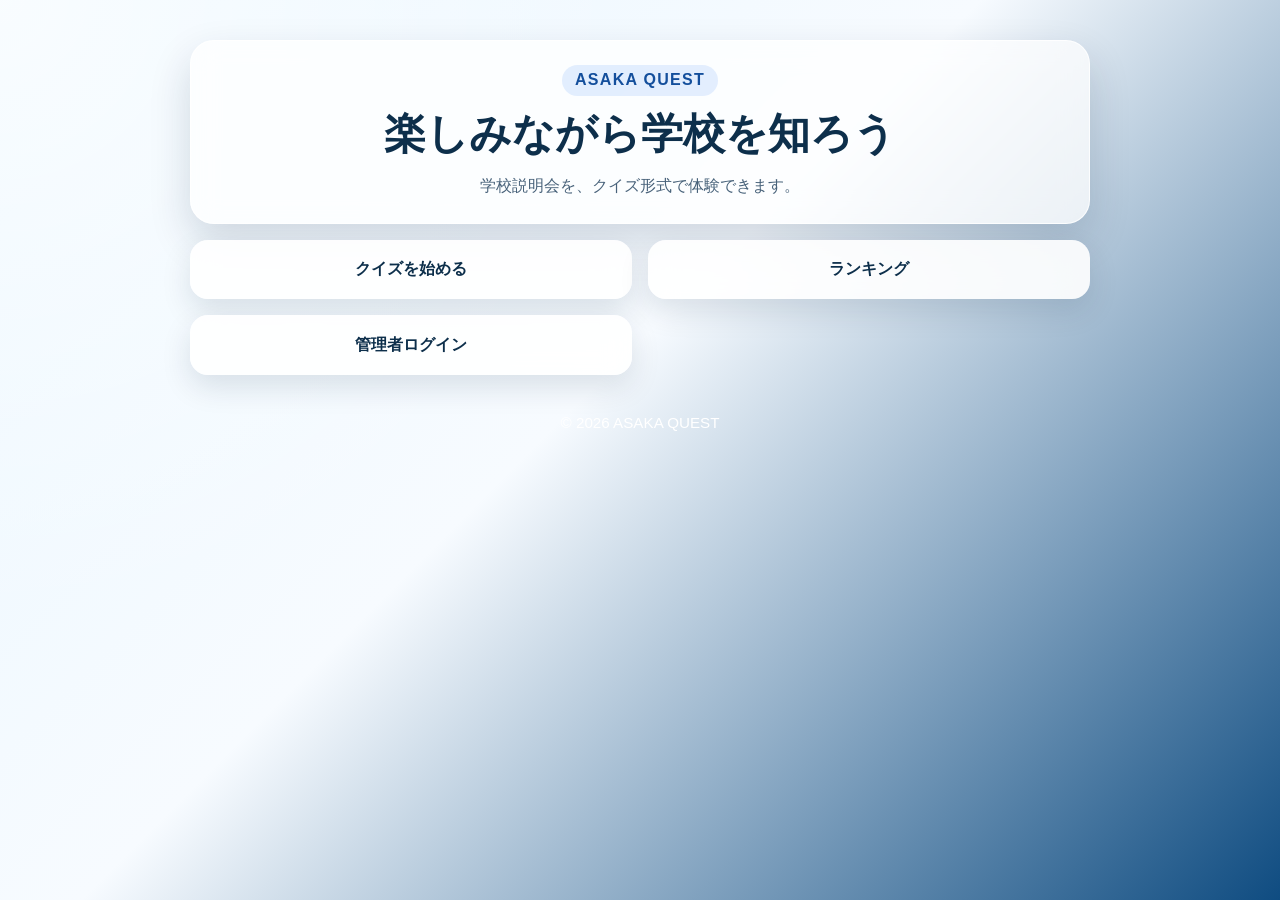
<file: index.html>
<!DOCTYPE html>
<html lang="ja">
  <head>
    <meta charset="UTF-8" />
    <meta name="viewport" content="width=device-width, initial-scale=1.0" />
    <title>ASAKA QUEST</title>
    <meta name="description" content="ASAKA QUESTは、学校説明会をゲームのように体験できるWebクイズです。" />
    <link rel="stylesheet" href="css/style.css" />
  </head>
  <body>
    <div class="page-shell">
      <header class="hero glass-card">
        <p class="hero__badge">ASAKA QUEST</p>
        <h1>楽しみながら学校を知ろう</h1>
        <p class="hero__text">
          学校説明会を、クイズ形式で体験できます。
        </p>
      </header>

      <main>
        <section class="menu-grid" aria-label="メニュー">
          <button class="menu-card glass-card" type="button" data-action="start">
            クイズを始める
          </button>

          <button class="menu-card glass-card" type="button" data-action="coming-soon">
            ランキング
          </button>

          <button class="menu-card glass-card" type="button" data-action="login">
            管理者ログイン
          </button>
        </section>
      </main>
    </div>

    <footer class="footer">
      <p>© 2026 ASAKA QUEST</p>
    </footer>

    <script src="js/app.js"></script>
  </body>
</html>
</file>
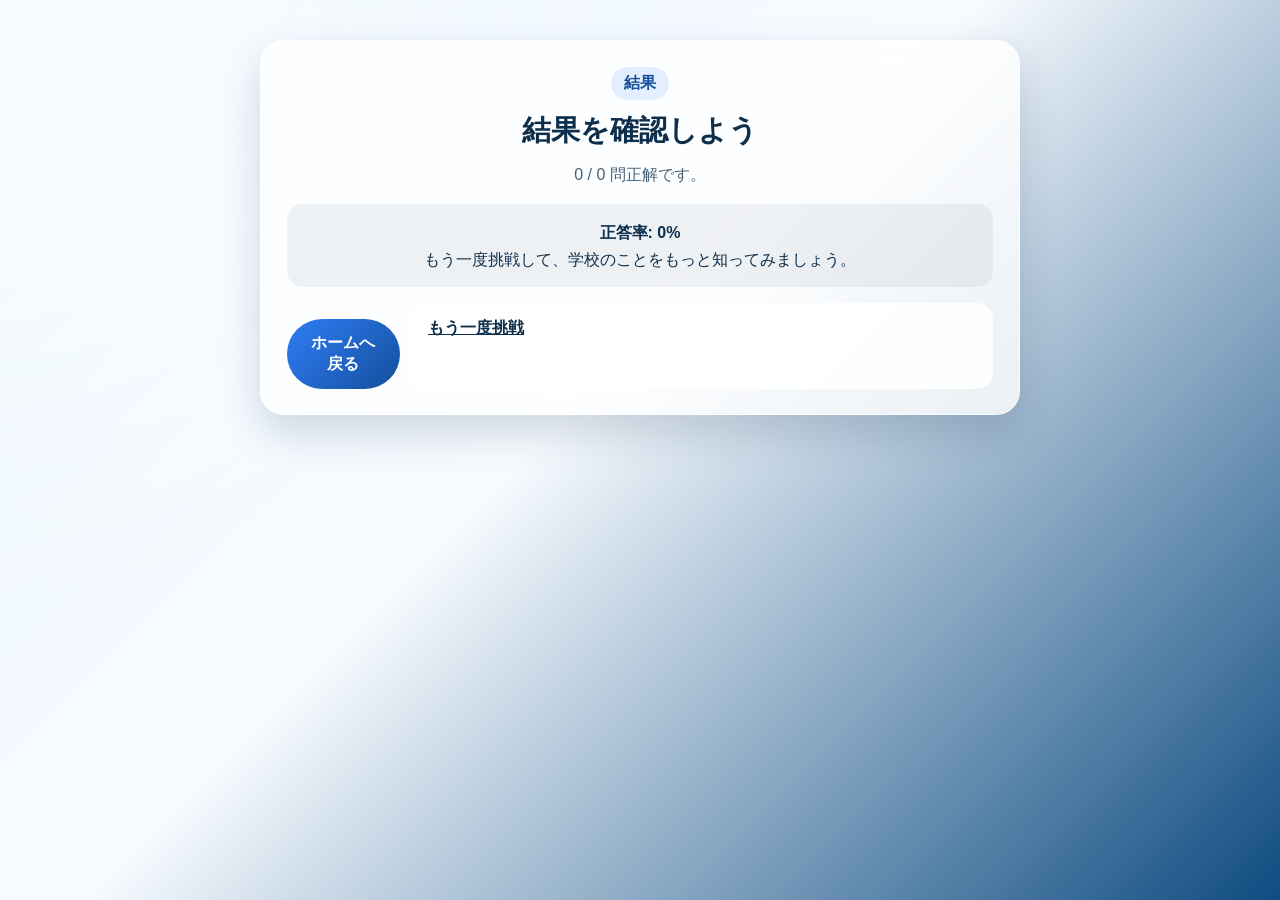
<file: result.html>
<!DOCTYPE html>
<html lang="ja">
  <head>
    <meta charset="UTF-8" />
    <meta name="viewport" content="width=device-width, initial-scale=1.0" />
    <title>ASAKA QUEST 結果</title>
    <meta name="description" content="ASAKA QUESTの結果画面です。" />
    <link rel="stylesheet" href="css/style.css" />
    <link rel="stylesheet" href="css/quiz.css" />
  </head>
  <body>
    <div class="page-shell">
      <main>
        <section class="glass-card quiz-card result-card" aria-labelledby="resultTitle">
          <p class="quiz-badge">結果</p>
          <h1 id="resultTitle">結果を確認しよう</h1>
          <p class="question-text" id="resultSummary">結果を読み込んでいます…</p>

          <div class="feedback" id="resultMessage" aria-live="polite"></div>

          <div class="result-actions">
            <a class="next-button" href="index.html">ホームへ戻る</a>
            <a class="option-button" href="quiz.html">もう一度挑戦</a>
          </div>
        </section>
      </main>
    </div>

    <script src="js/result.js"></script>
  </body>
</html>
</file>
<file: css/style.css>
/* ベースの文字色やサイズをまとめて定義 */
:root {
  color-scheme: light;
  --bg-start: #eaf7ff;
  --bg-end: #0f4c81;
  --text-main: #0d2f4b;
  --text-soft: #48627a;
  --accent: #2f7df6;
  --accent-dark: #144f9c;
  --white: #ffffff;
  --shadow: 0 18px 42px rgba(9, 33, 61, 0.16);
}

* {
  box-sizing: border-box;
}

body {
  margin: 0;
  min-height: 100vh;
  font-family: "Yu Gothic UI", "Hiragino Sans", "Noto Sans JP", sans-serif;
  color: var(--text-main);
  background: linear-gradient(135deg, var(--bg-start) 0%, #f7fbff 45%, var(--bg-end) 100%);
  padding: 1rem;
  animation: fade-in 0.6s ease both;
}

body::before {
  content: "";
  position: fixed;
  inset: 0;
  background: radial-gradient(circle at top left, rgba(255, 255, 255, 0.7), transparent 40%);
  pointer-events: none;
}

.page-shell {
  position: relative;
  z-index: 1;
  max-width: 900px;
  margin: 0 auto;
  padding-top: 0.5rem;
}

.glass-card {
  background: rgba(255, 255, 255, 0.72);
  backdrop-filter: blur(14px);
  -webkit-backdrop-filter: blur(14px);
  border: 1px solid rgba(255, 255, 255, 0.8);
  box-shadow: var(--shadow);
  border-radius: 24px;
}

.hero {
  padding: 1.5rem 1.2rem;
  text-align: center;
}

.hero__badge {
  display: inline-block;
  margin: 0 0 0.75rem;
  padding: 0.4rem 0.8rem;
  border-radius: 999px;
  background: rgba(47, 125, 246, 0.12);
  color: var(--accent-dark);
  font-weight: 700;
  letter-spacing: 0.08em;
}

h1 {
  margin: 0 0 0.75rem;
  font-size: clamp(1.7rem, 5vw, 2.6rem);
  line-height: 1.25;
}

.hero__text {
  margin: 0;
  color: var(--text-soft);
  line-height: 1.7;
}

.menu-grid {
  display: grid;
  gap: 1rem;
  margin-top: 1rem;
}

.menu-card {
  display: inline-flex;
  align-items: center;
  justify-content: center;
  width: 100%;
  padding: 1.2rem 1.1rem;
  border: 0;
  border-radius: 18px;
  cursor: pointer;
  font-size: 1rem;
  font-weight: 700;
  color: var(--text-main);
  background: rgba(255, 255, 255, 0.9);
  box-shadow: 0 12px 30px rgba(9, 33, 61, 0.12);
  transition: transform 0.2s ease, box-shadow 0.2s ease, background-color 0.2s ease;
}

.menu-card:hover,
.menu-card:focus-visible {
  transform: translateY(-3px);
  box-shadow: 0 18px 35px rgba(9, 33, 61, 0.18);
  background: rgba(255, 255, 255, 1);
}

.menu-card__icon {
  display: none;
}

.footer {
  text-align: center;
  padding: 1.5rem 1rem 2rem;
  color: var(--white);
  font-size: 0.95rem;
}

@keyframes fade-in {
  from {
    opacity: 0;
    transform: translateY(12px);
  }
  to {
    opacity: 1;
    transform: translateY(0);
  }
}

@media (min-width: 700px) {
  body {
    padding: 2rem;
  }

  .menu-grid {
    grid-template-columns: repeat(2, minmax(0, 1fr));
  }
}
</file>
<file: css/quiz.css>
/* クイズ画面専用のスタイル */
:root {
  --bg-start: #eaf7ff;
  --bg-end: #0f4c81;
  --text-main: #0d2f4b;
  --text-soft: #48627a;
  --accent: #2f7df6;
  --accent-dark: #144f9c;
  --white: #ffffff;
  --correct: #20a36f;
  --wrong: #e15b5b;
}

* {
  box-sizing: border-box;
}

body {
  margin: 0;
  min-height: 100vh;
  font-family: "Yu Gothic UI", "Hiragino Sans", "Noto Sans JP", sans-serif;
  color: var(--text-main);
  background: linear-gradient(135deg, var(--bg-start) 0%, #f7fbff 45%, var(--bg-end) 100%);
  padding: 1rem;
}

.page-shell {
  max-width: 760px;
  margin: 0 auto;
  padding: 0.5rem 0 2rem;
}

.topbar {
  display: flex;
  justify-content: space-between;
  align-items: center;
  margin-bottom: 1rem;
}

.back-link {
  color: var(--white);
  text-decoration: none;
  font-weight: 700;
}

.progress-label {
  margin: 0;
  color: var(--white);
  font-weight: 700;
}

.glass-card {
  background: rgba(255, 255, 255, 0.78);
  backdrop-filter: blur(14px);
  -webkit-backdrop-filter: blur(14px);
  border: 1px solid rgba(255, 255, 255, 0.8);
  box-shadow: 0 18px 40px rgba(9, 33, 61, 0.16);
  border-radius: 24px;
}

.quiz-card {
  padding: 1.25rem;
}

.quiz-badge {
  display: inline-block;
  margin: 0 0 0.75rem;
  padding: 0.4rem 0.8rem;
  border-radius: 999px;
  background: rgba(47, 125, 246, 0.12);
  color: var(--accent-dark);
  font-weight: 700;
}

h1 {
  margin: 0 0 0.7rem;
  font-size: clamp(1.35rem, 4vw, 1.8rem);
  line-height: 1.3;
}

.question-text {
  margin: 0 0 1rem;
  color: var(--text-soft);
  line-height: 1.7;
}

.options {
  display: grid;
  gap: 0.75rem;
}

.option-button {
  width: 100%;
  border: 0;
  border-radius: 16px;
  padding: 0.9rem 1rem;
  text-align: left;
  background: rgba(255, 255, 255, 0.9);
  color: var(--text-main);
  font-size: 1rem;
  font-weight: 700;
  cursor: pointer;
  transition: transform 0.2s ease, box-shadow 0.2s ease;
}

.option-button:hover,
.option-button:focus-visible {
  transform: translateY(-2px);
  box-shadow: 0 10px 20px rgba(20, 79, 156, 0.14);
}

.option-button.is-correct {
  background: rgba(32, 163, 111, 0.15);
  color: var(--correct);
}

.option-button.is-wrong {
  background: rgba(225, 91, 91, 0.15);
  color: var(--wrong);
}

.feedback {
  margin-top: 1rem;
  padding: 0.9rem 1rem;
  border-radius: 16px;
  background: rgba(13, 47, 75, 0.06);
  color: var(--text-main);
  line-height: 1.7;
}

.next-button {
  margin-top: 1rem;
  border: 0;
  border-radius: 999px;
  padding: 0.85rem 1.1rem;
  background: linear-gradient(135deg, var(--accent), var(--accent-dark));
  color: var(--white);
  font-weight: 700;
  cursor: pointer;
  text-decoration: none;
  display: inline-block;
}

.result-actions {
  display: flex;
  flex-direction: column;
  gap: 0.75rem;
  margin-top: 1rem;
}

.result-card {
  text-align: center;
}

.login-form {
  display: grid;
  gap: 0.75rem;
  margin-top: 1rem;
}

.login-field {
  font-weight: 700;
}

.login-form input {
  width: 100%;
  border: 1px solid rgba(20, 79, 156, 0.2);
  border-radius: 12px;
  padding: 0.8rem 0.9rem;
  font-size: 1rem;
}

.login-note {
  margin-top: 1rem;
  color: var(--text-soft);
  line-height: 1.7;
}

@media (min-width: 700px) {
  body {
    padding: 2rem;
  }

  .quiz-card {
    padding: 1.6rem;
  }

  .result-actions {
    flex-direction: row;
    justify-content: center;
  }
}
</file>
